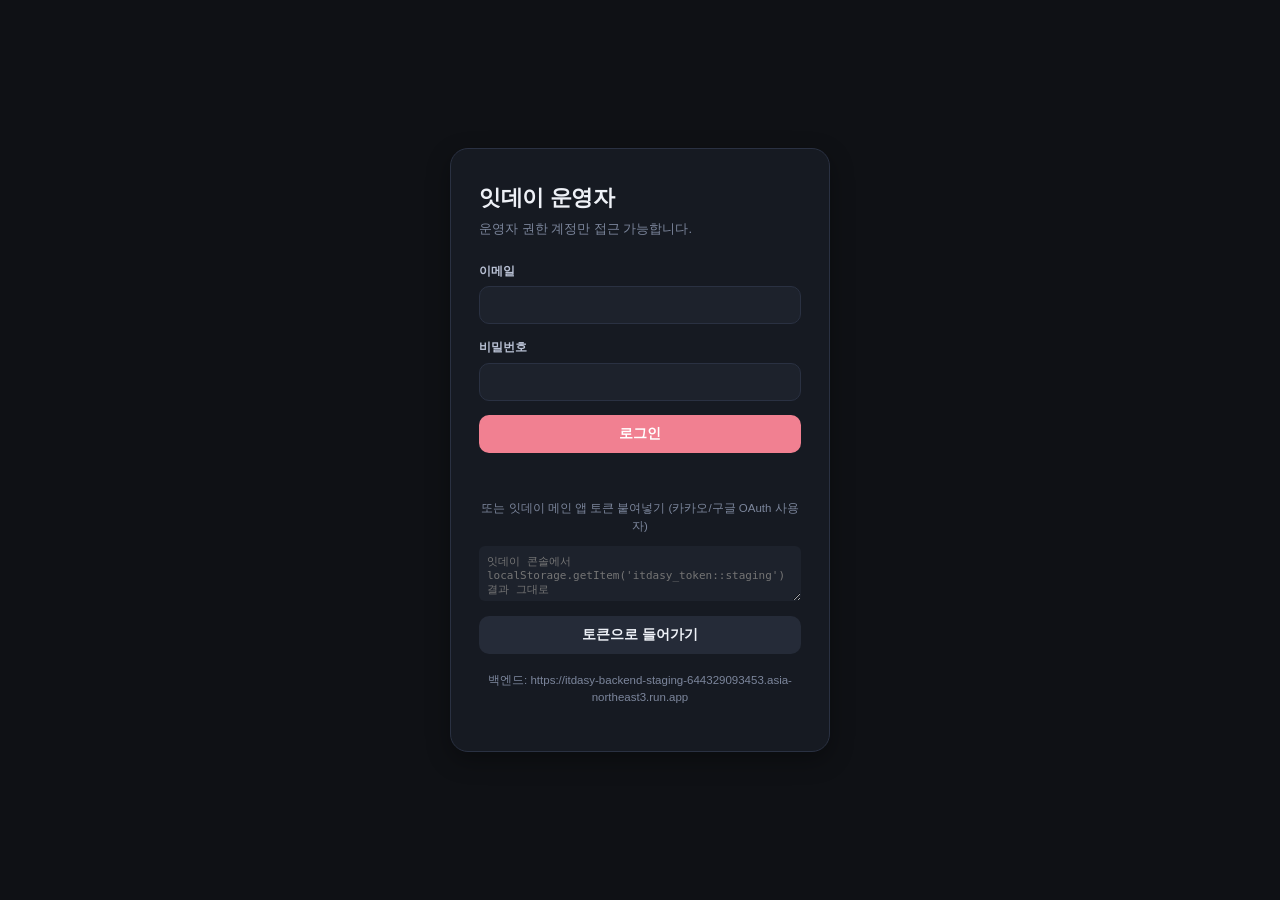
<file: announcements.html>
<!DOCTYPE html>
<html lang="ko">
<head>
  <meta charset="UTF-8" />
  <meta name="viewport" content="width=device-width,initial-scale=1" />
  <title>공지 발송 · 잇데이 운영자</title>
  <link rel="stylesheet" href="style.css?v=20260429-admin-plan1" />
</head>
<body>
  <div class="layout">
    <aside class="sidebar"></aside>
    <main class="main">
      <h1 class="page-title">공지 발송</h1>
      <p class="page-sub">대상 사용자에게 in-app 알림 + FCM 푸시를 일괄 발송합니다.</p>

      <div class="section-grid announce-grid">
        <div class="card">
          <div class="form-row">
            <label for="a-target">대상</label>
            <select id="a-target">
              <option value="all">전체 활성 사용자</option>
              <option value="paid">유료 (Pro/Premium)</option>
              <option value="free">Free 사용자</option>
            </select>
          </div>
          <div class="form-row">
            <label for="a-title">제목 (최대 80자)</label>
            <input type="text" id="a-title" maxlength="80" placeholder="예: 잇데이 v1.4 업데이트 안내" />
          </div>
          <div class="form-row">
            <label for="a-body">본문 (최대 1500자)</label>
            <textarea id="a-body" maxlength="1500" placeholder="공지 내용을 입력하세요. 줄바꿈 허용."></textarea>
          </div>
          <label class="check-row">
            <input type="checkbox" id="a-confirm" />
            <span>발송 후 취소가 어렵다는 것을 확인했습니다.</span>
          </label>
          <button class="btn" id="a-send">발송</button>
          <p style="margin-top:12px;font-size:12px;color:var(--text-2)">
            전체 발송은 모든 활성 사용자에게 in-app 알림과 푸시가 전달됩니다.
          </p>
        </div>

        <div class="card">
          <div class="card-title">발송 전 미리보기</div>
          <div class="announce-preview">
            <div class="preview-target" id="a-preview-target">전체 활성 사용자</div>
            <h2 id="a-preview-title">제목이 여기에 표시됩니다.</h2>
            <p id="a-preview-body">본문이 여기에 표시됩니다.</p>
          </div>
          <div class="safety-note">
            짧은 장애 안내도 발송 이력에 남습니다. 개인정보나 내부 토큰은 공지에 넣지 마세요.
          </div>
        </div>
      </div>
    </main>
  </div>

  <script src="app-admin-core.js?v=20260429-admin-plan1"></script>
  <script src="app-admin-announce.js?v=20260429-admin-plan1"></script>
  <script>
    AdminCore.renderSidebar("announce");
  </script>
</body>
</html>
</file>
<file: style.css>
/* 잇데이 운영자 admin — 다크 테마 + 잇데이 핑크 강조 */
:root {
  --bg-0: #0f1115;
  --bg-1: #161a22;
  --bg-2: #1d222c;
  --bg-3: #252b38;
  --line: #2a3142;
  --text-0: #eef1f7;
  --text-1: #b9c1d4;
  --text-2: #7c869c;
  --brand: #f18091;
  --brand-soft: rgba(241, 128, 145, 0.15);
  --ok: #6ee7b7;
  --warn: #fbbf24;
  --bad: #fb7185;
  --shadow: 0 8px 24px rgba(0, 0, 0, 0.32);
  --radius: 14px;
}

* {
  box-sizing: border-box;
}

html,
body {
  margin: 0;
  padding: 0;
  height: 100%;
  background: var(--bg-0);
  color: var(--text-0);
  font-family: -apple-system, BlinkMacSystemFont, "Pretendard", "Apple SD Gothic Neo",
    "Segoe UI", Roboto, sans-serif;
  font-size: 14px;
  line-height: 1.55;
  -webkit-font-smoothing: antialiased;
}

a {
  color: var(--brand);
  text-decoration: none;
}

button {
  font-family: inherit;
  cursor: pointer;
}

/* ── 레이아웃 ── */
.layout {
  display: grid;
  grid-template-columns: 220px 1fr;
  min-height: 100vh;
}

.sidebar {
  background: var(--bg-1);
  border-right: 1px solid var(--line);
  padding: 22px 16px;
  display: flex;
  flex-direction: column;
  gap: 6px;
  position: sticky;
  top: 0;
  height: 100vh;
}

.sidebar-logo {
  font-weight: 800;
  letter-spacing: -0.3px;
  color: var(--brand);
  font-size: 17px;
  margin-bottom: 18px;
  display: flex;
  align-items: center;
  gap: 8px;
}

.sidebar-logo::before {
  content: "";
  display: inline-block;
  width: 8px;
  height: 8px;
  border-radius: 50%;
  background: var(--brand);
  box-shadow: 0 0 12px var(--brand);
}

.nav-link {
  display: flex;
  align-items: center;
  gap: 10px;
  padding: 10px 12px;
  border-radius: 10px;
  color: var(--text-1);
  font-weight: 500;
  transition: background 0.15s, color 0.15s;
}

.nav-link:hover {
  background: var(--bg-2);
  color: var(--text-0);
}

.nav-link.active {
  background: var(--brand-soft);
  color: var(--brand);
  font-weight: 700;
}

.sidebar-foot {
  margin-top: auto;
  font-size: 12px;
  color: var(--text-2);
  border-top: 1px solid var(--line);
  padding-top: 12px;
}

.sidebar-foot button {
  background: transparent;
  border: 1px solid var(--line);
  color: var(--text-1);
  border-radius: 8px;
  padding: 6px 10px;
  font-size: 12px;
  margin-top: 6px;
}

.main {
  padding: 28px 32px 64px;
  max-width: 1280px;
  width: 100%;
}

.page-title {
  font-size: 22px;
  font-weight: 800;
  margin: 0 0 4px;
  letter-spacing: -0.4px;
}

.page-sub {
  color: var(--text-2);
  margin: 0 0 22px;
  font-size: 13px;
}

/* ── 카드 / 그리드 ── */
.card {
  background: var(--bg-1);
  border: 1px solid var(--line);
  border-radius: var(--radius);
  padding: 18px 20px;
  box-shadow: var(--shadow);
}

.card-title {
  font-size: 13px;
  color: var(--text-2);
  margin: 0 0 6px;
  font-weight: 600;
  text-transform: uppercase;
  letter-spacing: 0.4px;
}

.kpi-grid {
  display: grid;
  grid-template-columns: repeat(auto-fit, minmax(200px, 1fr));
  gap: 14px;
  margin-bottom: 22px;
}

.kpi {
  background: var(--bg-1);
  border: 1px solid var(--line);
  border-radius: var(--radius);
  padding: 16px 18px;
}

.kpi h4 {
  margin: 0 0 8px;
  font-size: 12px;
  color: var(--text-2);
  font-weight: 600;
  text-transform: uppercase;
  letter-spacing: 0.5px;
}

.kpi .v {
  font-size: 26px;
  font-weight: 800;
  letter-spacing: -0.6px;
  color: var(--text-0);
}

.kpi .sub {
  margin-top: 4px;
  font-size: 12px;
  color: var(--text-2);
}

.kpi.brand .v {
  color: var(--brand);
}

.section-grid {
  display: grid;
  gap: 18px;
  grid-template-columns: 1fr 1fr;
}

.ops-section {
  margin-bottom: 22px;
}

.ops-head {
  display: flex;
  justify-content: space-between;
  align-items: flex-end;
  gap: 16px;
  margin-bottom: 12px;
}

.ops-head h2 {
  margin: 0;
  font-size: 16px;
}

.ops-head p {
  margin: 3px 0 0;
  color: var(--text-2);
  font-size: 12px;
}

.ops-status-grid {
  display: grid;
  grid-template-columns: repeat(auto-fit, minmax(220px, 1fr));
  gap: 12px;
}

.status-card {
  background: var(--bg-1);
  border: 1px solid var(--line);
  border-radius: var(--radius);
  padding: 14px 15px;
}

.status-card.ok {
  border-color: rgba(110, 231, 183, 0.34);
}

.status-card.warn {
  border-color: rgba(251, 191, 36, 0.45);
}

.status-card.bad {
  border-color: rgba(251, 113, 133, 0.5);
}

.status-top {
  display: flex;
  align-items: center;
  gap: 8px;
  min-height: 20px;
}

.status-dot {
  width: 8px;
  height: 8px;
  border-radius: 50%;
  background: var(--text-2);
  flex: 0 0 auto;
}

.status-card.ok .status-dot {
  background: var(--ok);
}

.status-card.warn .status-dot {
  background: var(--warn);
}

.status-card.bad .status-dot {
  background: var(--bad);
}

.status-title {
  font-size: 12px;
  color: var(--text-2);
  font-weight: 700;
  text-transform: uppercase;
  letter-spacing: 0.35px;
}

.status-link {
  margin-left: auto;
  font-size: 11px;
}

.status-main {
  margin-top: 9px;
  font-size: 18px;
  font-weight: 800;
}

.status-sub {
  margin-top: 3px;
  font-size: 12px;
  color: var(--text-2);
  word-break: break-word;
}

@media (max-width: 900px) {
  .layout {
    grid-template-columns: 64px 1fr;
  }
  .sidebar-logo span,
  .nav-link span {
    display: none;
  }
  .section-grid {
    grid-template-columns: 1fr;
  }
  .ops-head {
    align-items: stretch;
    flex-direction: column;
  }
}

/* ── 테이블 ── */
.tbl {
  width: 100%;
  border-collapse: collapse;
  font-size: 13px;
}

.tbl th,
.tbl td {
  text-align: left;
  padding: 10px 12px;
  border-bottom: 1px solid var(--line);
}

.tbl th {
  color: var(--text-2);
  font-weight: 600;
  text-transform: uppercase;
  font-size: 11px;
  letter-spacing: 0.5px;
}

.tbl tbody tr:hover {
  background: var(--bg-2);
}

.table-wrap {
  overflow-x: auto;
}

.muted-cell {
  color: var(--text-2);
  text-align: center;
}

.error-cell {
  color: var(--bad);
}

.table-action {
  display: inline-flex;
  align-items: center;
  padding: 5px 9px;
  border: 1px solid var(--line);
  border-radius: 8px;
  font-size: 12px;
  color: var(--text-0);
}

.pill {
  display: inline-flex;
  align-items: center;
  border: 1px solid var(--line);
  border-radius: 999px;
  padding: 3px 8px;
  font-size: 11px;
  color: var(--text-1);
  background: var(--bg-2);
}

.pill.ok {
  color: var(--ok);
  border-color: rgba(110, 231, 183, 0.35);
}

.pill.warn {
  color: var(--warn);
  border-color: rgba(251, 191, 36, 0.4);
}

.pill.bad {
  color: var(--bad);
  border-color: rgba(251, 113, 133, 0.45);
}

.pill.brand {
  color: var(--brand);
  border-color: rgba(241, 128, 145, 0.42);
  background: var(--brand-soft);
}

.user-tools {
  display: grid;
  grid-template-columns: minmax(220px, 1fr) 130px auto auto;
  gap: 12px;
  align-items: end;
  margin-bottom: 12px;
}

.user-tools .form-row {
  margin-bottom: 0;
}

@media (max-width: 760px) {
  .user-tools {
    grid-template-columns: 1fr;
  }
}

/* ── 채팅 레이아웃 ── */
.chat-shell {
  display: grid;
  grid-template-columns: 320px 1fr;
  background: var(--bg-1);
  border: 1px solid var(--line);
  border-radius: var(--radius);
  overflow: hidden;
  height: calc(100vh - 130px);
}

.chat-list {
  border-right: 1px solid var(--line);
  overflow-y: auto;
}

.chat-list-search {
  padding: 12px;
  border-bottom: 1px solid var(--line);
  position: sticky;
  top: 0;
  background: var(--bg-1);
}

.chat-list-search input {
  width: 100%;
  background: var(--bg-2);
  border: 1px solid var(--line);
  border-radius: 10px;
  padding: 8px 12px;
  color: var(--text-0);
  font-size: 13px;
  outline: none;
}

.chat-room {
  display: flex;
  align-items: center;
  gap: 10px;
  padding: 12px 14px;
  border-bottom: 1px solid var(--line);
  cursor: pointer;
  transition: background 0.12s;
}

.chat-room:hover {
  background: var(--bg-2);
}

.chat-room.active {
  background: var(--brand-soft);
}

.chat-room .avatar {
  width: 38px;
  height: 38px;
  border-radius: 50%;
  background: var(--bg-3);
  display: grid;
  place-items: center;
  color: var(--brand);
  font-weight: 800;
  flex-shrink: 0;
}

.chat-room .meta {
  flex: 1;
  min-width: 0;
}

.chat-room .name {
  font-weight: 700;
  font-size: 13.5px;
  color: var(--text-0);
  display: flex;
  justify-content: space-between;
  gap: 8px;
}

.chat-room .name time {
  font-size: 11px;
  color: var(--text-2);
  font-weight: 500;
}

.chat-room .preview {
  color: var(--text-2);
  font-size: 12.5px;
  white-space: nowrap;
  overflow: hidden;
  text-overflow: ellipsis;
  margin-top: 2px;
}

.chat-room .badge {
  background: var(--brand);
  color: #fff;
  font-size: 11px;
  font-weight: 800;
  padding: 2px 7px;
  border-radius: 10px;
  margin-left: 4px;
}

.chat-pane {
  display: flex;
  flex-direction: column;
}

.chat-head {
  padding: 14px 18px;
  border-bottom: 1px solid var(--line);
  background: var(--bg-1);
  font-weight: 700;
}

.chat-body {
  flex: 1;
  overflow-y: auto;
  padding: 18px;
  background: var(--bg-0);
  display: flex;
  flex-direction: column;
  gap: 8px;
}

.bubble {
  max-width: 70%;
  padding: 10px 14px;
  border-radius: 16px;
  font-size: 13.5px;
  line-height: 1.5;
  white-space: pre-wrap;
  word-break: break-word;
}

.bubble.user {
  align-self: flex-start;
  background: var(--bg-2);
  color: var(--text-0);
  border-bottom-left-radius: 4px;
}

.bubble.admin {
  align-self: flex-end;
  background: var(--brand);
  color: #fff;
  border-bottom-right-radius: 4px;
}

.bubble.pending {
  opacity: 0.72;
}

.bubble.failed {
  background: var(--bad);
  opacity: 0.95;
}

.bubble time {
  display: block;
  font-size: 10.5px;
  color: rgba(255, 255, 255, 0.7);
  margin-top: 3px;
}

.bubble.user time {
  color: var(--text-2);
}

.chat-input {
  display: flex;
  gap: 8px;
  padding: 12px;
  border-top: 1px solid var(--line);
  background: var(--bg-1);
}

.chat-input textarea {
  flex: 1;
  background: var(--bg-2);
  border: 1px solid var(--line);
  border-radius: 10px;
  padding: 10px 12px;
  color: var(--text-0);
  resize: none;
  min-height: 44px;
  max-height: 120px;
  font-size: 13.5px;
  font-family: inherit;
  outline: none;
}

.chat-input button {
  background: var(--brand);
  color: #fff;
  border: 0;
  padding: 0 22px;
  border-radius: 10px;
  font-weight: 800;
  font-size: 14px;
}

.chat-input button:disabled {
  opacity: 0.5;
  cursor: not-allowed;
}

/* ── 폼 ── */
.form-row {
  margin-bottom: 14px;
}

.form-row label {
  display: block;
  font-size: 12px;
  color: var(--text-1);
  margin-bottom: 6px;
  font-weight: 600;
}

.form-row input,
.form-row textarea,
.form-row select {
  width: 100%;
  background: var(--bg-2);
  border: 1px solid var(--line);
  border-radius: 10px;
  padding: 10px 12px;
  color: var(--text-0);
  font-size: 14px;
  font-family: inherit;
  outline: none;
}

.form-row textarea {
  min-height: 130px;
  resize: vertical;
}

.check-row {
  display: flex;
  align-items: flex-start;
  gap: 8px;
  color: var(--text-1);
  font-size: 12px;
  margin: 2px 0 14px;
}

.check-row input {
  margin-top: 3px;
}

.btn {
  background: var(--brand);
  color: #fff;
  border: 0;
  padding: 10px 22px;
  border-radius: 10px;
  font-weight: 800;
  font-size: 14px;
}

.btn.ghost {
  background: var(--bg-2);
  color: var(--text-0);
  border: 1px solid var(--line);
}

.btn:disabled {
  opacity: 0.5;
  cursor: not-allowed;
}

.announce-grid {
  align-items: start;
}

.announce-preview {
  background: var(--bg-2);
  border: 1px solid var(--line);
  border-radius: 12px;
  padding: 16px;
  min-height: 180px;
}

.preview-target {
  display: inline-flex;
  color: var(--brand);
  background: var(--brand-soft);
  border-radius: 999px;
  padding: 4px 9px;
  font-size: 11px;
  font-weight: 800;
  margin-bottom: 12px;
}

.announce-preview h2 {
  margin: 0 0 8px;
  font-size: 18px;
}

.announce-preview p {
  margin: 0;
  color: var(--text-1);
  white-space: pre-wrap;
  word-break: break-word;
}

.safety-note {
  margin-top: 12px;
  color: var(--text-2);
  font-size: 12px;
  line-height: 1.6;
}

/* ── 로그인 ── */
.login-shell {
  display: grid;
  place-items: center;
  min-height: 100vh;
  padding: 24px;
}

.login-card {
  width: 100%;
  max-width: 380px;
  background: var(--bg-1);
  border: 1px solid var(--line);
  border-radius: 18px;
  padding: 32px 28px;
  box-shadow: var(--shadow);
}

.login-card h1 {
  margin: 0 0 4px;
  font-size: 22px;
  letter-spacing: -0.4px;
}

.login-card .lead {
  color: var(--text-2);
  margin: 0 0 22px;
  font-size: 13px;
}

.login-error {
  background: rgba(251, 113, 133, 0.12);
  color: var(--bad);
  padding: 8px 12px;
  border-radius: 8px;
  margin-bottom: 12px;
  font-size: 12.5px;
  display: none;
}

/* ── 토스트 ── */
.toast {
  position: fixed;
  bottom: 28px;
  right: 28px;
  background: var(--bg-3);
  color: var(--text-0);
  padding: 12px 18px;
  border-radius: 10px;
  border: 1px solid var(--line);
  box-shadow: var(--shadow);
  font-size: 13px;
  opacity: 0;
  transform: translateY(8px);
  transition: opacity 0.18s, transform 0.18s;
  pointer-events: none;
  z-index: 1000;
}

.toast.show {
  opacity: 1;
  transform: translateY(0);
}

.toast.error {
  border-color: var(--bad);
  color: var(--bad);
}

/* ── 차트 컨테이너 ── */
.chart-wrap {
  position: relative;
  height: 280px;
}

.empty {
  text-align: center;
  color: var(--text-2);
  padding: 32px;
  font-size: 13px;
}
</file>
